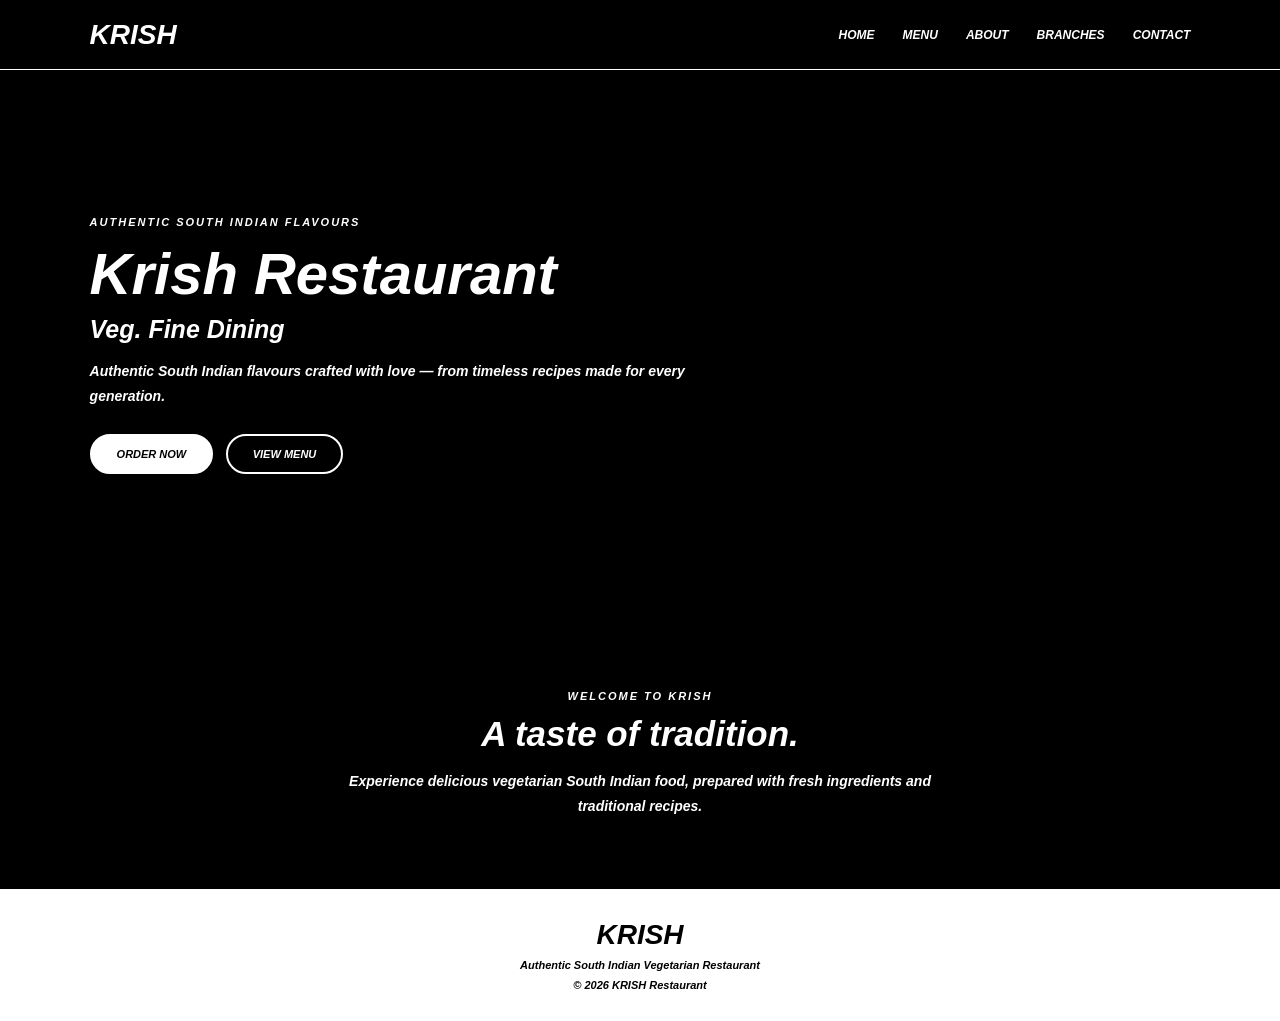
<file: index.html>
<!DOCTYPE html>
<html lang="en">
<head>
    <meta charset="UTF-8">
    <meta name="viewport" content="width=device-width, initial-scale=1.0">
    <title>KRISH Restaurant</title>
    <link rel="stylesheet" href="style.css">
</head>

<body>

<nav>
    <h2 class="logo">KRISH</h2>

    <div class="nav-links">
        <a href="index.html">HOME</a>
        <a href="menu.html">MENU</a>
        <a href="about.html">ABOUT</a>
        <a href="branches.html">BRANCHES</a>
        <a href="contact.html">CONTACT</a>
    </div>
</nav>

<section class="hero">

    <div class="hero-content">

        <p class="small-title">AUTHENTIC SOUTH INDIAN FLAVOURS</p>

        <h1>Krish Restaurant</h1>

        <h2>Veg. Fine Dining</h2>

        <p>
            Authentic South Indian flavours crafted with love —
            from timeless recipes made for every generation.
        </p>

        <div class="buttons">
            <a href="order.html" class="btn">ORDER NOW</a>
            <a href="menu.html" class="btn outline">VIEW MENU</a>
        </div>

    </div>

</section>

<section class="welcome">

    <p class="small-title">WELCOME TO KRISH</p>

    <h2>A taste of tradition.</h2>

    <p>
        Experience delicious vegetarian South Indian food,
        prepared with fresh ingredients and traditional recipes.
    </p>

</section>

<footer>
    <h2>KRISH</h2>
    <p>Authentic South Indian Vegetarian Restaurant</p>
    <p>© 2026 KRISH Restaurant</p>
</footer>

</body>
</html>
</file>
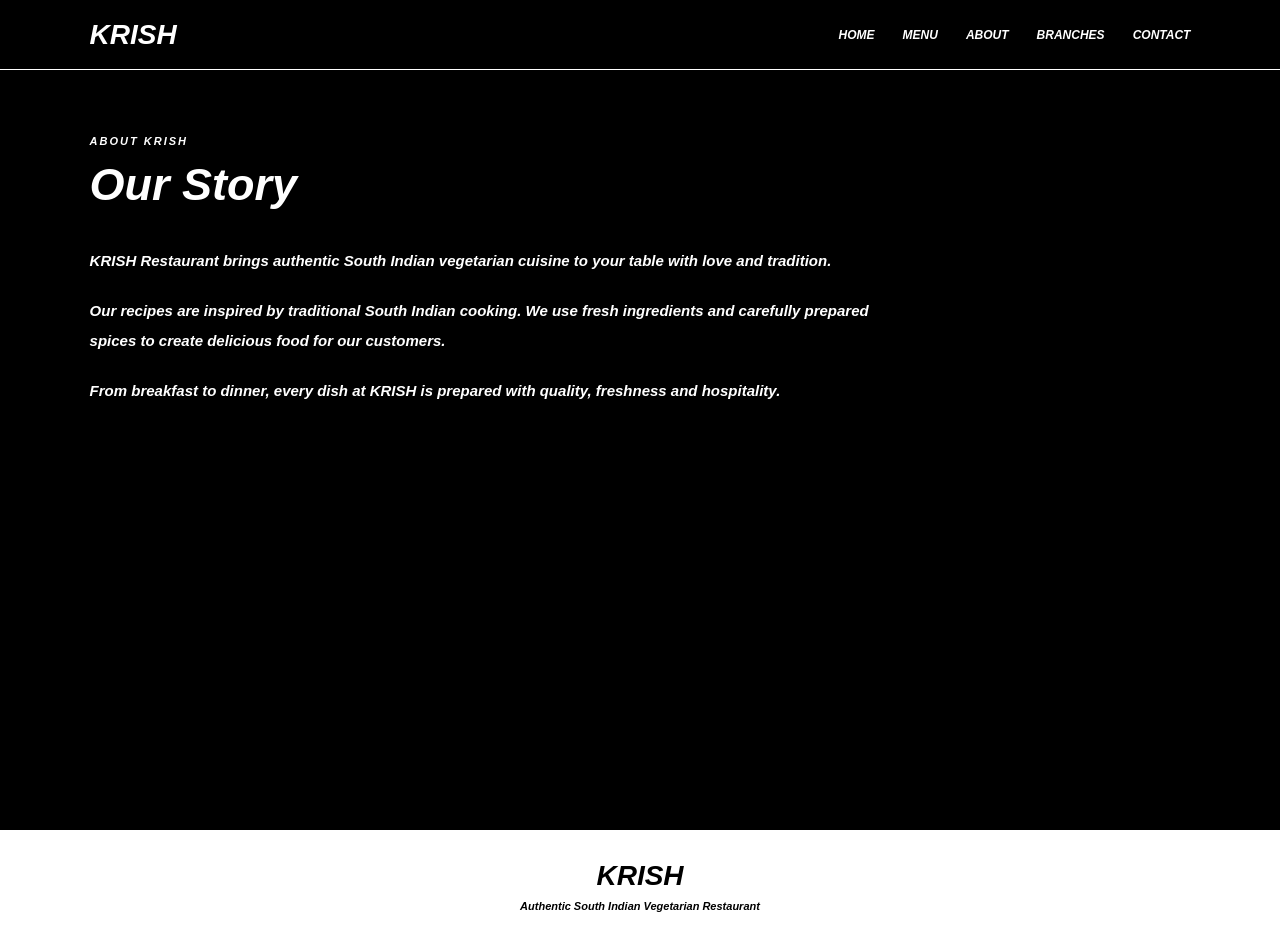
<file: about.html>
<!DOCTYPE html>
<html lang="en">
<head>
    <meta charset="UTF-8">
    <meta name="viewport" content="width=device-width, initial-scale=1.0">
    <title>KRISH - About</title>
    <link rel="stylesheet" href="style.css">
</head>

<body>

<nav>
    <h2 class="logo">KRISH</h2>

    <div class="nav-links">
        <a href="index.html">HOME</a>
        <a href="menu.html">MENU</a>
        <a href="about.html">ABOUT</a>
        <a href="branches.html">BRANCHES</a>
        <a href="contact.html">CONTACT</a>
    </div>
</nav>

<section class="page about-page">

    <p class="small-title">ABOUT KRISH</p>

    <h1>Our Story</h1>

    <p>
        KRISH Restaurant brings authentic South Indian vegetarian
        cuisine to your table with love and tradition.
    </p>

    <p>
        Our recipes are inspired by traditional South Indian cooking.
        We use fresh ingredients and carefully prepared spices to
        create delicious food for our customers.
    </p>

    <p>
        From breakfast to dinner, every dish at KRISH is prepared
        with quality, freshness and hospitality.
    </p>

</section>

<footer>
    <h2>KRISH</h2>
    <p>Authentic South Indian Vegetarian Restaurant</p>
</footer>

</body>
</html>
</file>
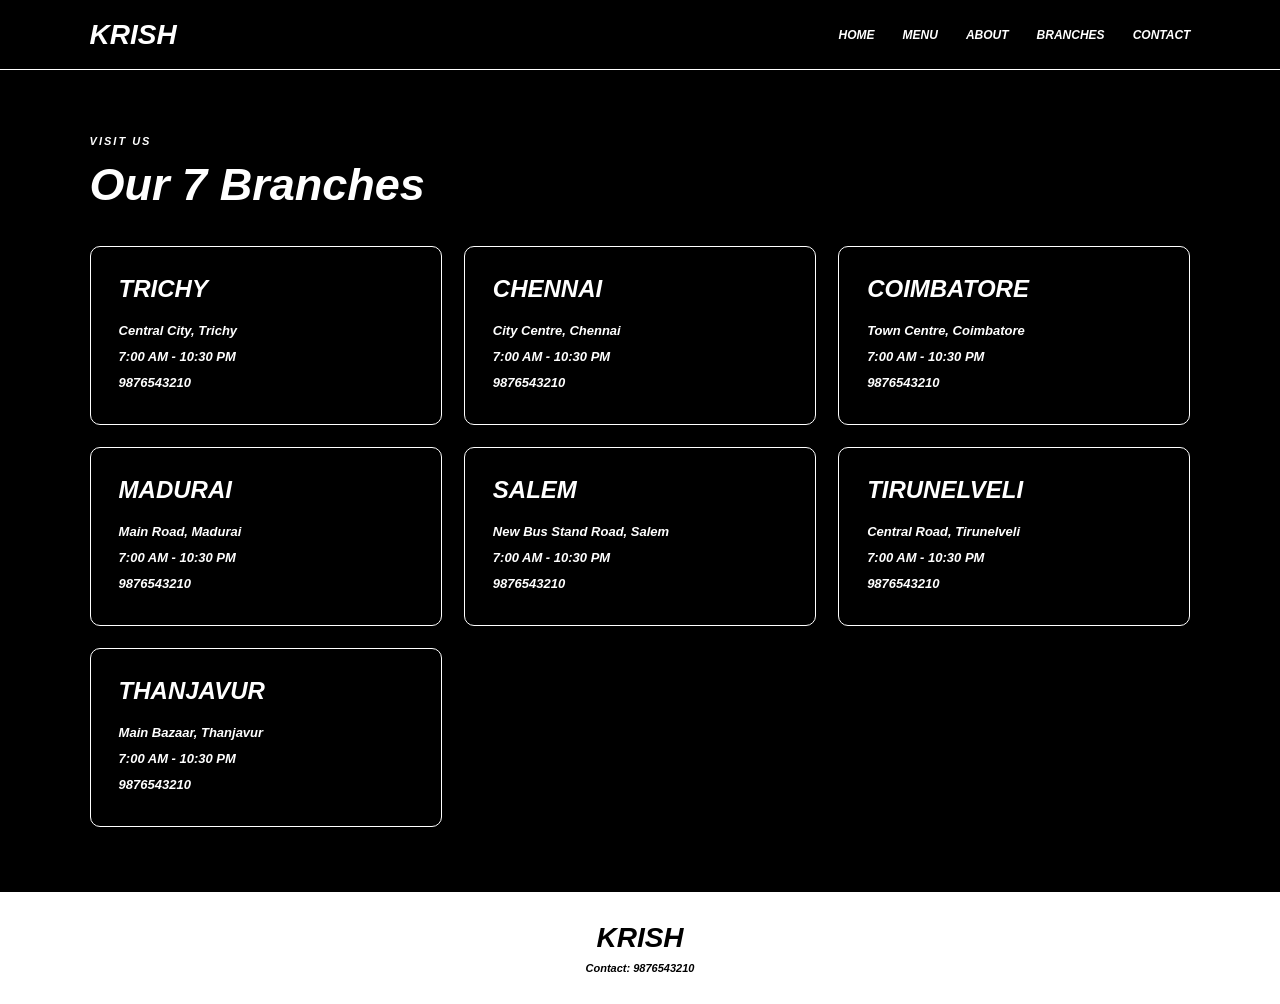
<file: branches.html>
<!DOCTYPE html>
<html lang="en">
<head>
    <meta charset="UTF-8">
    <meta name="viewport" content="width=device-width, initial-scale=1.0">
    <title>KRISH - Branches</title>
    <link rel="stylesheet" href="style.css">
</head>

<body>

<nav>
    <h2 class="logo">KRISH</h2>

    <div class="nav-links">
        <a href="index.html">HOME</a>
        <a href="menu.html">MENU</a>
        <a href="about.html">ABOUT</a>
        <a href="branches.html">BRANCHES</a>
        <a href="contact.html">CONTACT</a>
    </div>
</nav>

<section class="page">

    <p class="small-title">VISIT US</p>

    <h1>Our 7 Branches</h1>

    <div class="branch-grid">

        <div class="branch-card">
            <h2>TRICHY</h2>
            <p>Central City, Trichy</p>
            <p>7:00 AM - 10:30 PM</p>
            <p>9876543210</p>
        </div>

        <div class="branch-card">
            <h2>CHENNAI</h2>
            <p>City Centre, Chennai</p>
            <p>7:00 AM - 10:30 PM</p>
            <p>9876543210</p>
        </div>

        <div class="branch-card">
            <h2>COIMBATORE</h2>
            <p>Town Centre, Coimbatore</p>
            <p>7:00 AM - 10:30 PM</p>
            <p>9876543210</p>
        </div>

        <div class="branch-card">
            <h2>MADURAI</h2>
            <p>Main Road, Madurai</p>
            <p>7:00 AM - 10:30 PM</p>
            <p>9876543210</p>
        </div>

        <div class="branch-card">
            <h2>SALEM</h2>
            <p>New Bus Stand Road, Salem</p>
            <p>7:00 AM - 10:30 PM</p>
            <p>9876543210</p>
        </div>

        <div class="branch-card">
            <h2>TIRUNELVELI</h2>
            <p>Central Road, Tirunelveli</p>
            <p>7:00 AM - 10:30 PM</p>
            <p>9876543210</p>
        </div>

        <div class="branch-card">
            <h2>THANJAVUR</h2>
            <p>Main Bazaar, Thanjavur</p>
            <p>7:00 AM - 10:30 PM</p>
            <p>9876543210</p>
        </div>

    </div>

</section>

<footer>
    <h2>KRISH</h2>
    <p>Contact: 9876543210</p>
</footer>

</body>
</html>
</file>
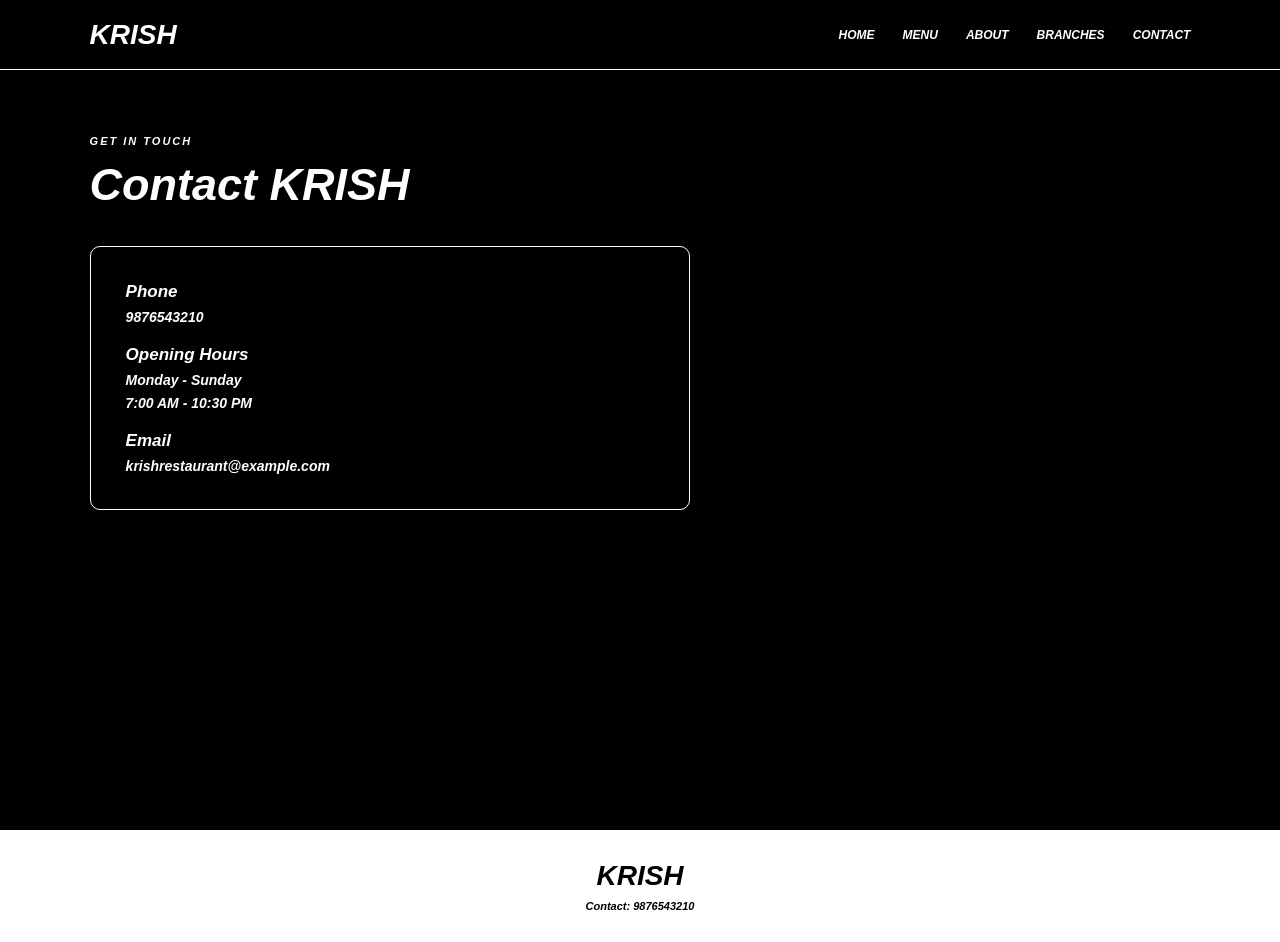
<file: contact.html>
<!DOCTYPE html>
<html lang="en">
<head>
    <meta charset="UTF-8">
    <meta name="viewport" content="width=device-width, initial-scale=1.0">
    <title>KRISH - Contact</title>
    <link rel="stylesheet" href="style.css">
</head>

<body>

<nav>
    <h2 class="logo">KRISH</h2>

    <div class="nav-links">
        <a href="index.html">HOME</a>
        <a href="menu.html">MENU</a>
        <a href="about.html">ABOUT</a>
        <a href="branches.html">BRANCHES</a>
        <a href="contact.html">CONTACT</a>
    </div>
</nav>

<section class="page contact-page">

    <p class="small-title">GET IN TOUCH</p>

    <h1>Contact KRISH</h1>

    <div class="contact-box">

        <h3>Phone</h3>
        <p>9876543210</p>

        <h3>Opening Hours</h3>
        <p>Monday - Sunday</p>
        <p>7:00 AM - 10:30 PM</p>

        <h3>Email</h3>
        <p>krishrestaurant@example.com</p>

    </div>

</section>

<footer>
    <h2>KRISH</h2>
    <p>Contact: 9876543210</p>
</footer>

</body>
</html>
</file>
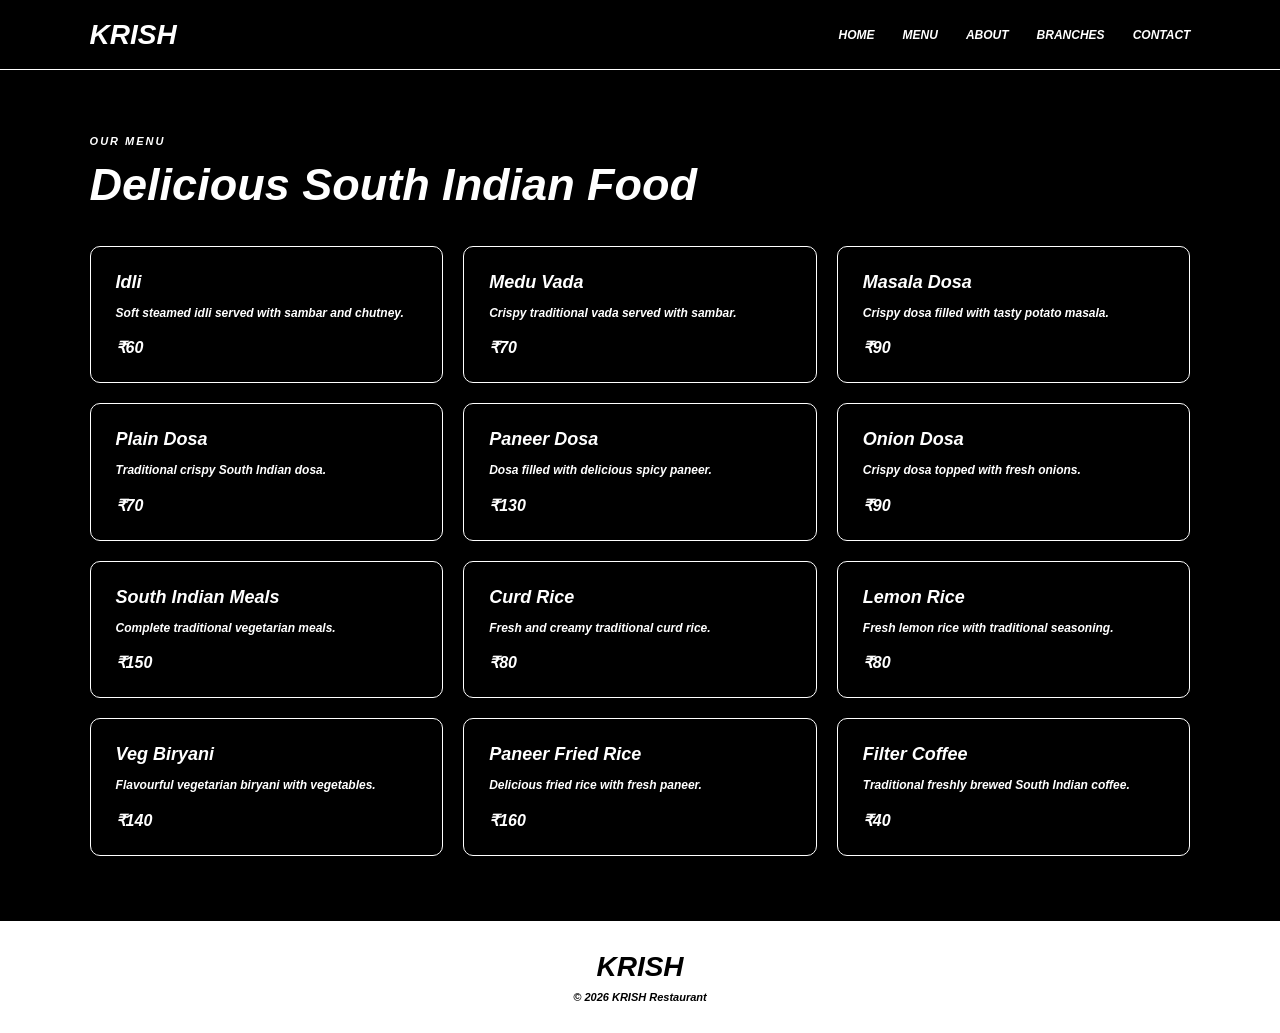
<file: menu.html>
<!DOCTYPE html>
<html lang="en">
<head>
    <meta charset="UTF-8">
    <meta name="viewport" content="width=device-width, initial-scale=1.0">
    <title>KRISH - Menu</title>
    <link rel="stylesheet" href="style.css">
</head>

<body>

<nav>
    <h2 class="logo">KRISH</h2>

    <div class="nav-links">
        <a href="index.html">HOME</a>
        <a href="menu.html">MENU</a>
        <a href="about.html">ABOUT</a>
        <a href="branches.html">BRANCHES</a>
        <a href="contact.html">CONTACT</a>
    </div>
</nav>

<section class="page">

    <p class="small-title">OUR MENU</p>
    <h1>Delicious South Indian Food</h1>

    <div class="food-grid">

        <div class="food-card">
            <h3>Idli</h3>
            <p>Soft steamed idli served with sambar and chutney.</p>
            <strong>₹60</strong>
        </div>

        <div class="food-card">
            <h3>Medu Vada</h3>
            <p>Crispy traditional vada served with sambar.</p>
            <strong>₹70</strong>
        </div>

        <div class="food-card">
            <h3>Masala Dosa</h3>
            <p>Crispy dosa filled with tasty potato masala.</p>
            <strong>₹90</strong>
        </div>

        <div class="food-card">
            <h3>Plain Dosa</h3>
            <p>Traditional crispy South Indian dosa.</p>
            <strong>₹70</strong>
        </div>

        <div class="food-card">
            <h3>Paneer Dosa</h3>
            <p>Dosa filled with delicious spicy paneer.</p>
            <strong>₹130</strong>
        </div>

        <div class="food-card">
            <h3>Onion Dosa</h3>
            <p>Crispy dosa topped with fresh onions.</p>
            <strong>₹90</strong>
        </div>

        <div class="food-card">
            <h3>South Indian Meals</h3>
            <p>Complete traditional vegetarian meals.</p>
            <strong>₹150</strong>
        </div>

        <div class="food-card">
            <h3>Curd Rice</h3>
            <p>Fresh and creamy traditional curd rice.</p>
            <strong>₹80</strong>
        </div>

        <div class="food-card">
            <h3>Lemon Rice</h3>
            <p>Fresh lemon rice with traditional seasoning.</p>
            <strong>₹80</strong>
        </div>

        <div class="food-card">
            <h3>Veg Biryani</h3>
            <p>Flavourful vegetarian biryani with vegetables.</p>
            <strong>₹140</strong>
        </div>

        <div class="food-card">
            <h3>Paneer Fried Rice</h3>
            <p>Delicious fried rice with fresh paneer.</p>
            <strong>₹160</strong>
        </div>

        <div class="food-card">
            <h3>Filter Coffee</h3>
            <p>Traditional freshly brewed South Indian coffee.</p>
            <strong>₹40</strong>
        </div>

    </div>

</section>

<footer>
    <h2>KRISH</h2>
    <p>© 2026 KRISH Restaurant</p>
</footer>

</body>
</html>
</file>
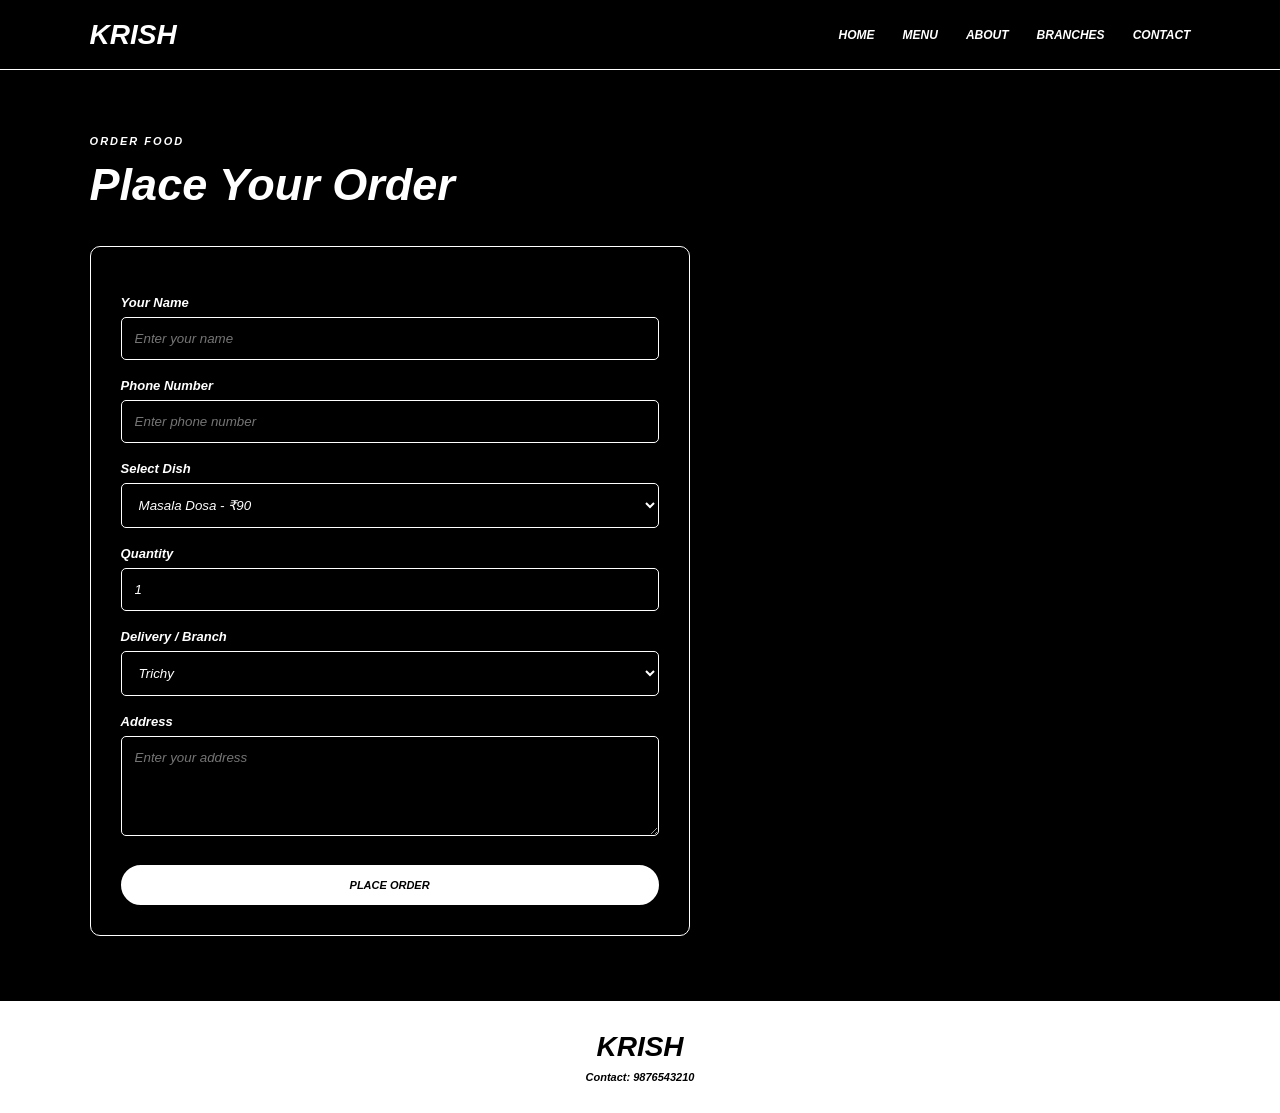
<file: order.html>
<!DOCTYPE html>
<html lang="en">
<head>
    <meta charset="UTF-8">
    <meta name="viewport" content="width=device-width, initial-scale=1.0">
    <title>KRISH - Order</title>
    <link rel="stylesheet" href="style.css">
</head>

<body>

<nav>
    <h2 class="logo">KRISH</h2>

    <div class="nav-links">
        <a href="index.html">HOME</a>
        <a href="menu.html">MENU</a>
        <a href="about.html">ABOUT</a>
        <a href="branches.html">BRANCHES</a>
        <a href="contact.html">CONTACT</a>
    </div>
</nav>

<section class="page">

    <p class="small-title">ORDER FOOD</p>

    <h1>Place Your Order</h1>

    <div class="order-box">

        <form>

            <label>Your Name</label>
            <input type="text" placeholder="Enter your name">

            <label>Phone Number</label>
            <input type="tel" placeholder="Enter phone number">

            <label>Select Dish</label>

            <select>
                <option>Masala Dosa - ₹90</option>
                <option>Idli - ₹60</option>
                <option>Medu Vada - ₹70</option>
                <option>Plain Dosa - ₹70</option>
                <option>Paneer Dosa - ₹130</option>
                <option>Onion Dosa - ₹90</option>
                <option>South Indian Meals - ₹150</option>
                <option>Curd Rice - ₹80</option>
                <option>Lemon Rice - ₹80</option>
                <option>Veg Biryani - ₹140</option>
                <option>Paneer Fried Rice - ₹160</option>
                <option>Filter Coffee - ₹40</option>
            </select>

            <label>Quantity</label>
            <input type="number" min="1" value="1">

            <label>Delivery / Branch</label>

            <select>
                <option>Trichy</option>
                <option>Chennai</option>
                <option>Coimbatore</option>
                <option>Madurai</option>
                <option>Salem</option>
                <option>Tirunelveli</option>
                <option>Thanjavur</option>
            </select>

            <label>Address</label>
            <textarea placeholder="Enter your address"></textarea>

            <button type="submit">PLACE ORDER</button>

        </form>

    </div>

</section>

<footer>
    <h2>KRISH</h2>
    <p>Contact: 9876543210</p>
</footer>

</body>
</html>
</file>
<file: style.css>
* {
    margin: 0;
    padding: 0;
    box-sizing: border-box;
}

body {
    background: #000;
    color: #fff;
    font-family: Arial, sans-serif;
    font-weight: bold;
    font-style: italic;
}


/* NAVBAR */

nav {
    height: 70px;
    padding: 0 7%;
    display: flex;
    align-items: center;
    justify-content: space-between;
    border-bottom: 1px solid #fff;
}

.logo {
    color: #fff;
    font-size: 28px;
}

.nav-links {
    display: flex;
    gap: 28px;
}

.nav-links a {
    color: #fff;
    text-decoration: none;
    font-size: 12px;
}

.nav-links a:hover {
    color: #999;
}


/* HOME */

.hero {
    min-height: 550px;
    display: flex;
    align-items: center;
    padding: 70px 7%;

    background:
        linear-gradient(
            rgba(0,0,0,.75),
            rgba(0,0,0,.75)
        ),
        url("https://images.unsplash.com/photo-1601050690597-df0568f70950?auto=format&fit=crop&w=1600&q=80");

    background-size: cover;
    background-position: center;
}

.hero-content {
    max-width: 650px;
}

.small-title {
    font-size: 11px;
    letter-spacing: 2px;
    margin-bottom: 12px;
}

.hero h1 {
    font-size: 58px;
    margin-bottom: 8px;
}

.hero h2 {
    font-size: 25px;
    margin-bottom: 15px;
}

.hero-content > p:not(.small-title) {
    font-size: 14px;
    line-height: 1.8;
}


/* BUTTON */

.btn,
button {
    display: inline-block;
    margin-top: 25px;
    margin-right: 8px;
    padding: 12px 25px;

    border: 2px solid #fff;
    border-radius: 25px;

    background: #fff;
    color: #000;

    text-decoration: none;

    font-family: Arial, sans-serif;
    font-size: 11px;
    font-weight: bold;
    font-style: italic;

    cursor: pointer;
}

.btn:hover,
button:hover {
    background: #000;
    color: #fff;
}

.btn.outline {
    background: transparent;
    color: #fff;
}


/* WELCOME */

.welcome {
    padding: 70px 7%;
    text-align: center;
}

.welcome h2 {
    font-size: 35px;
    margin-bottom: 15px;
}

.welcome p:last-child {
    max-width: 650px;
    margin: auto;
    font-size: 14px;
    line-height: 1.8;
}


/* COMMON PAGE */

.page {
    min-height: calc(100vh - 140px);
    padding: 65px 7%;
}

.page h1 {
    font-size: 45px;
    margin-bottom: 35px;
}


/* MENU */

.food-grid {
    display: grid;
    grid-template-columns: repeat(3, 1fr);
    gap: 20px;
}

.food-card {
    border: 1px solid #fff;
    border-radius: 10px;
    padding: 25px;
}

.food-card:hover {
    background: #fff;
    color: #000;
}

.food-card h3 {
    font-size: 18px;
    margin-bottom: 10px;
}

.food-card p {
    font-size: 12px;
    line-height: 1.7;
    margin-bottom: 15px;
}

.food-card strong {
    font-size: 16px;
}


/* ABOUT */

.about-page {
    max-width: 1000px;
}

.about-page > p:not(.small-title) {
    font-size: 15px;
    line-height: 2;
    margin-bottom: 20px;
}


/* BRANCHES */

.branch-grid {
    display: grid;
    grid-template-columns: repeat(3, 1fr);
    gap: 22px;
}

.branch-card {
    border: 1px solid #fff;
    border-radius: 10px;
    padding: 28px;
}

.branch-card:hover {
    background: #fff;
    color: #000;
}

.branch-card h2 {
    font-size: 24px;
    margin-bottom: 15px;
}

.branch-card p {
    font-size: 13px;
    line-height: 2;
}


/* ORDER */

.order-box {
    max-width: 600px;
    border: 1px solid #fff;
    border-radius: 10px;
    padding: 30px;
}

.order-box label {
    display: block;
    margin-top: 18px;
    margin-bottom: 7px;
    font-size: 13px;
}

.order-box input,
.order-box select,
.order-box textarea {
    width: 100%;
    padding: 13px;

    background: #000;
    color: #fff;

    border: 1px solid #fff;
    border-radius: 5px;

    font-family: Arial, sans-serif;
    font-style: italic;
}

.order-box textarea {
    height: 100px;
    resize: vertical;
}

.order-box button {
    width: 100%;
    margin-top: 25px;
}


/* CONTACT */

.contact-box {
    max-width: 600px;
    border: 1px solid #fff;
    border-radius: 10px;
    padding: 35px;
}

.contact-box h3 {
    margin-top: 20px;
    font-size: 17px;
}

.contact-box h3:first-child {
    margin-top: 0;
}

.contact-box p {
    margin-top: 7px;
    font-size: 14px;
}


/* FOOTER */

footer {
    background: #fff;
    color: #000;
    text-align: center;
    padding: 30px;
}

footer h2 {
    font-size: 28px;
}

footer p {
    margin-top: 8px;
    font-size: 11px;
}


/* MOBILE */

@media (max-width: 768px) {

    nav {
        padding: 0 5%;
    }

    .nav-links {
        gap: 10px;
    }

    .nav-links a {
        font-size: 9px;
    }

    .hero {
        padding: 60px 5%;
    }

    .hero h1 {
        font-size: 40px;
    }

    .page {
        padding: 50px 5%;
    }

    .page h1 {
        font-size: 35px;
    }

    .food-grid,
    .branch-grid {
        grid-template-columns: 1fr;
    }

    .welcome {
        padding: 50px 5%;
    }
}
</file>
